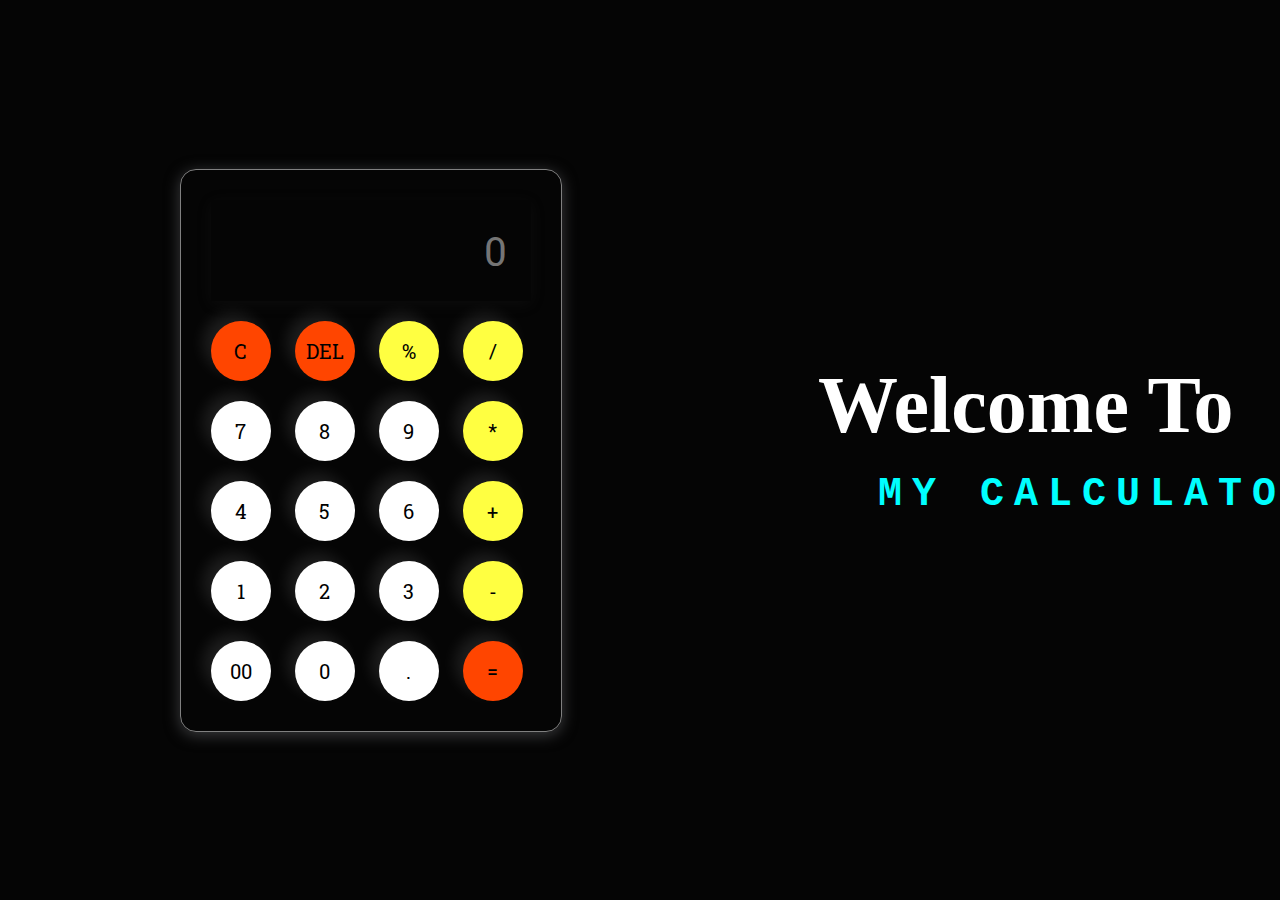
<file: task_3/index.html>
<!DOCTYPE html>
<html lang="en">
<head>
    <meta charset="UTF-8">
    <meta name="viewport" content="width=device-width, initial-scale=1.0">
    <title>Calculator</title>
    <link
    rel="stylesheet"
    href="https://cdnjs.cloudflare.com/ajax/libs/animate.css/4.1.1/animate.min.css"
  />
    <link rel="stylesheet" href="style.css">
</head>
<body>
    
    <div class="calc">
        <input type="text" placeholder="0" id="inputbox">
        <div>
            <button class="equal">C</button>
            <button class="equal">DEL</button>
            <button class="operator">%</button>
            <button class="operator">/</button>

        </div>
        <div>
            <button>7</button>
            <button>8</button>
            <button>9</button>
            <button class="operator">*</button>

        </div>
        <div>
            <button>4</button>
            <button>5</button>
            <button>6</button>
            <button class="operator">+</button>

        </div>
        <div>
            <button>1</button>
            <button>2</button>
            <button>3</button>
            <button class="operator">-</button>

        </div>
        <div>
            <button>00</button>
            <button>0</button>
            <button>.</button>
            <button class="equal">=</button>

        </div>
    </div>
    <div class="text">
        <h1 class="animate__animated animate__zoomInDown">Welcome to</h1>
        <h2>MY CALCULATOR!</h2>
    </div>
    <script src="script.js"></script>
</body>
</html>
</file>
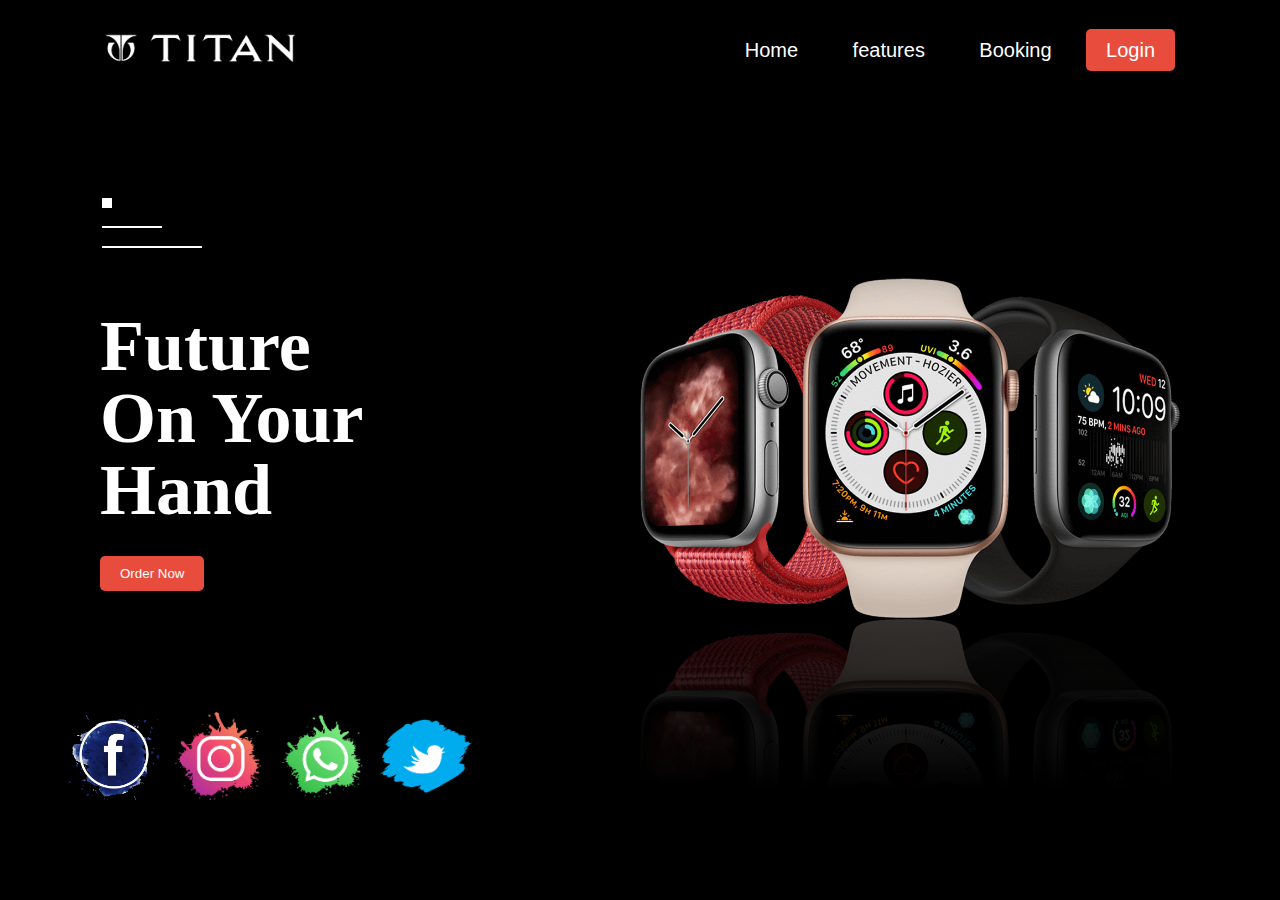
<file: task1/Landing_PageUsingHtml&Css/index.html>
<!DOCTYPE html>
<html lang="en">

<head>
    <title>landing page website design using html & css</title>
    <!-- <link rel="stylesheet" href="style.css"> -->
    <link
    rel="stylesheet"
    href="https://cdnjs.cloudflare.com/ajax/libs/animate.css/4.1.1/animate.min.css"
  />

</head>
<style>
    *{
    padding: 0;
    margin: 0;
    box-sizing: border-box;
}
body{
    background-color: black;
    color: white;

}
nav{
    width: 100%;
    height: 100px;
    display: flex;
    justify-content: space-between;
    align-items: center;
    padding: 0px 100px;
    font-family: 'poppins',sans-serif;
    position: absolute;
    /* position absolute se scroll bar khatam */
    top: 0;
}
.menu a{
    text-decoration: none;
    /* underline remove */
    color: white;
    font-size: 20px;
    padding: 10px 20px;
    margin: 0px 5px;   
    
}
.menu a:last-child{
    background: #e74c3c;
    border-radius: 5px;
}
.menu a:hover {
  background-color: #e74c3c;
  border-radius: 50px; 
  transition: 1s linear;
}
.line{
    position:absolute;
    top:22%;
    left:8%;
}
.box1{
    width: 10px; height: 10px; background:white;
}
.box2{
    width: 60px; height: 2px; background:white;
}
.box3{
    width: 100px; height: 2px; background:white; 
}
.container{
    width: 100%;
    height: 100vh;
    display: flex;
    justify-content: space-between;
    align-items: center;
    padding: 0px 100px;
}
.left{
    flex-basis: 40%;
}
.right{
    flex-basis: 50%;
}
.right img{
   width: 100%;
   -webkit-box-reflect:below 1px linear-gradient(transparent,transparent,#0004);
}
.left h1{
    font-size: 4.5rem;
    line-height: 4.5rem;
    /* line height se line ke bich me gap kam kar sakte hai */
}
.left button{
    background: #e74c3c;
    color: white;
    padding:10px 20px;
    margin-top: 30px;
    border: none;
    outline: none;
    border-radius: 5px;
}
.s-icon{
    position: absolute;
    bottom: 10%;
    left: 5%;
}
.s-icon img{
    width: 100px;
}
</style>

<body>
    <header>
        <nav>
            <div class="logo">
                <img src="logow.png" width="200">
            </div>
            <div class="menu">
                <a href="#">Home</a>
                <a href="#">features</a>
                <a href="#">Booking</a>
                <a href="#">Login</a>
            </div>
        </nav>
        <div class="line">
            <div class="box1"></div><br>
            <div class="box2"></div><br>
            <div class="box3"></div>
        </div>
        <div class="container">
            <div class="left">
                <h1 class="animate__animated animate__bounce ">Future<br>On Your Hand</h1>
                <button>Order Now</button>
            </div>
            <div class="right">
                <img src="wat3.png" class="animate__animated animate__lightSpeedInLeft">

            </div>
        </div>
        <div class="s-icon">
            <img src="icon1.png">
            <img src="icon2.png">
            <img src="icon3.png">
            <img src="icon4.png">
        </div>
    </header>

</body>

</html>
</file>
<file: task_3/style.css>
@import url('https://fonts.googleapis.com/css2?family=Roboto+Slab&display=swap');


* {
    margin: 0;
    padding: 0;
    box-sizing: border-box;
    font-family: 'Roboto Slab', serif;
}

body {
    width: 100%;
    height: 100vh;
    display: flex;
    justify-content: center;
    align-items: center;
    background-color: rgba(0, 0, 0, 0.982);
}
.text{
    color: white;
    line-height: 90px;

}

.text h1{
    font-size: 80px;
    font-family: Georgia, 'Times New Roman', Times, serif;
    color: rgb(255, 255, 255);
    animation-name: myanim;
    animation-duration: 5s;
    /* box-shadow: 0px 0px 5px  rgb(255, 255, 90); */
    animation-iteration-count: infinite;
    text-transform: capitalize;
}


.text h2{
    font-family: 'Courier New', Courier, monospace;
    margin-left: 60px;
    font-size: 40px;
    color: aqua;
    border-right: 2px solid rgb(255, 0, 0) ;
    letter-spacing: 10px;
    width: 100%;
    white-space: nowrap;
    overflow: hidden;
    animation: 
        typing 4s steps(14), cursor .4s step-end infinite alternate;
    ;
    animation-iteration-count: 4 ;
    /* box-shadow: 4px 4px 4px rgb(255, 255, 65); */
}
@keyframes cursor{
    50% { border-color: transparent;}
}
@keyframes typing{
    from {width: 0}
}

.calc{
    margin-left: 20%;
    margin-right: 20%;
    border: 1px solid gray;
    padding: 20px;
    border-radius: 16px;
    background: transparent;
    box-shadow: 0px 3px 15px rgba(113, 115, 119, 0.5);
}

input{
    width: 320px;
    border: none;
    padding: 24px;
    margin: 10px;
    background: transparent;
    box-shadow: 0px 3px 15px rgba(84, 84, 84, 0.1);
    font-size: 40px;
    text-align: right;
    cursor: pointer;
    color: white;
}
inptu::placeholder{
    color: white;
}
button{
    border: none;
    width: 60px;
    height: 60px;
    margin: 10px;
    border-radius: 50%;
    background: white;
    font-size: 20px;
    box-shadow: -8px -8px 15px rgba(255, 255 ,255 ,0.1);
    cursor: pointer;
}
.equal{
    background: orangered;
}
.operator{
    background: rgb(255, 255, 65);
}
</file>
<file: task1/Landing_PageUsingHtml&Css/style.css>
/* *{
    padding: 0;
    margin: 0;
    box-sizing: border-box;
}
body{
    background-color: black;
    color: white;

}
nav{
    width: 100%;
    height: 100px;
    display: flex;
    justify-content: space-between;
    align-items: center;
    padding: 0px 100px;
    font-family: 'poppins',sans-serif;
    position: absolute;
    top:0;
}
.menu a{
    text-decoration: none;
    color: white;
    font-size: 20px;
    padding: 10px 20px;
    margin: 0px 5px;   
    
}
.menu a:last-child{
    background: #e74c3c;
    border-radius: 5px;
}
.menu a:hover {
  background-color: #e74c3c;
  border-radius: 50px; 
  transition: 1s linear;
}
.line{
    position:absolute;
    top:22%;
    left:8%;
}
.box1{
    width: 10px; height: 10px; background:white;
}
.box2{
    width: 60px; height: 2px; background:white;
}
.box3{
    width: 100px; height: 2px; background:white; 
}
.container{
    width: 100%;
    height: 100vh;
    display: flex;
    justify-content: space-between;
    align-items: center;
    padding: 0px 100px;
}
.left{
    flex-basis: 40%;
}
.right{
    flex-basis: 50%;
}
.right img{
   width: 100%;
   -webkit-box-reflect:below 1px linear-gradient(transparent,transparent,#0004);
}
.left h1{
    font-size: 4.5rem;
    line-height: 4.5rem;
    /* line height se line ke bich me gap kam kar sakte hai */
/* } */
/* .left button{ */
    /* background: #e74c3c;
    color: white;
    padding:10px 20px;
    margin-top: 30px;
    border: none;
    outline: none;
    border-radius: 5px;
}
.s-icon{
    position: absolute;
    bottom: 10%;
    left: 5%;
}
.s-icon img{
    width: 100px;
}  */
</file>
